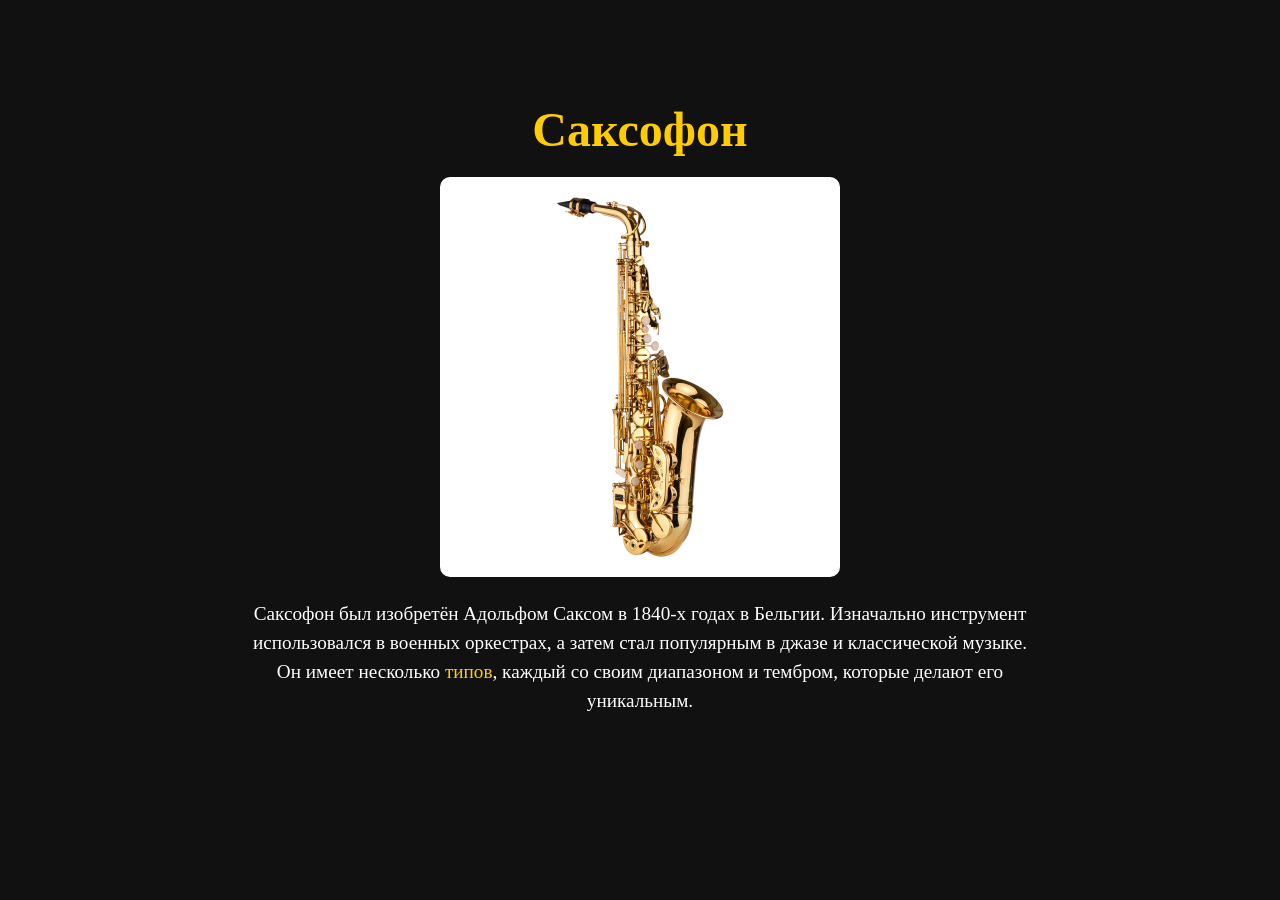
<file: index.html>
<!DOCTYPE html>
<html lang="ru">
<head>
<meta charset="UTF-8">
<meta name="viewport" content="width=device-width, initial-scale=1.0">
<title>Саксофон — История</title>
<link rel="stylesheet" href="style.css">
</head>
<body>

<div class="container">
    <h1>Саксофон</h1>
    <img src="sax-history.jpg" alt="Саксофон история">
    <p>
        Саксофон был изобретён Адольфом Саксом в 1840-х годах в Бельгии. Изначально инструмент использовался в военных оркестрах, а затем стал популярным в джазе и классической музыке.  
        Он имеет несколько <a class="inline-link" href="types.html">типов</a>, каждый со своим диапазоном и тембром, которые делают его уникальным.
    </p>
</div>

</body>

</html>
</file>
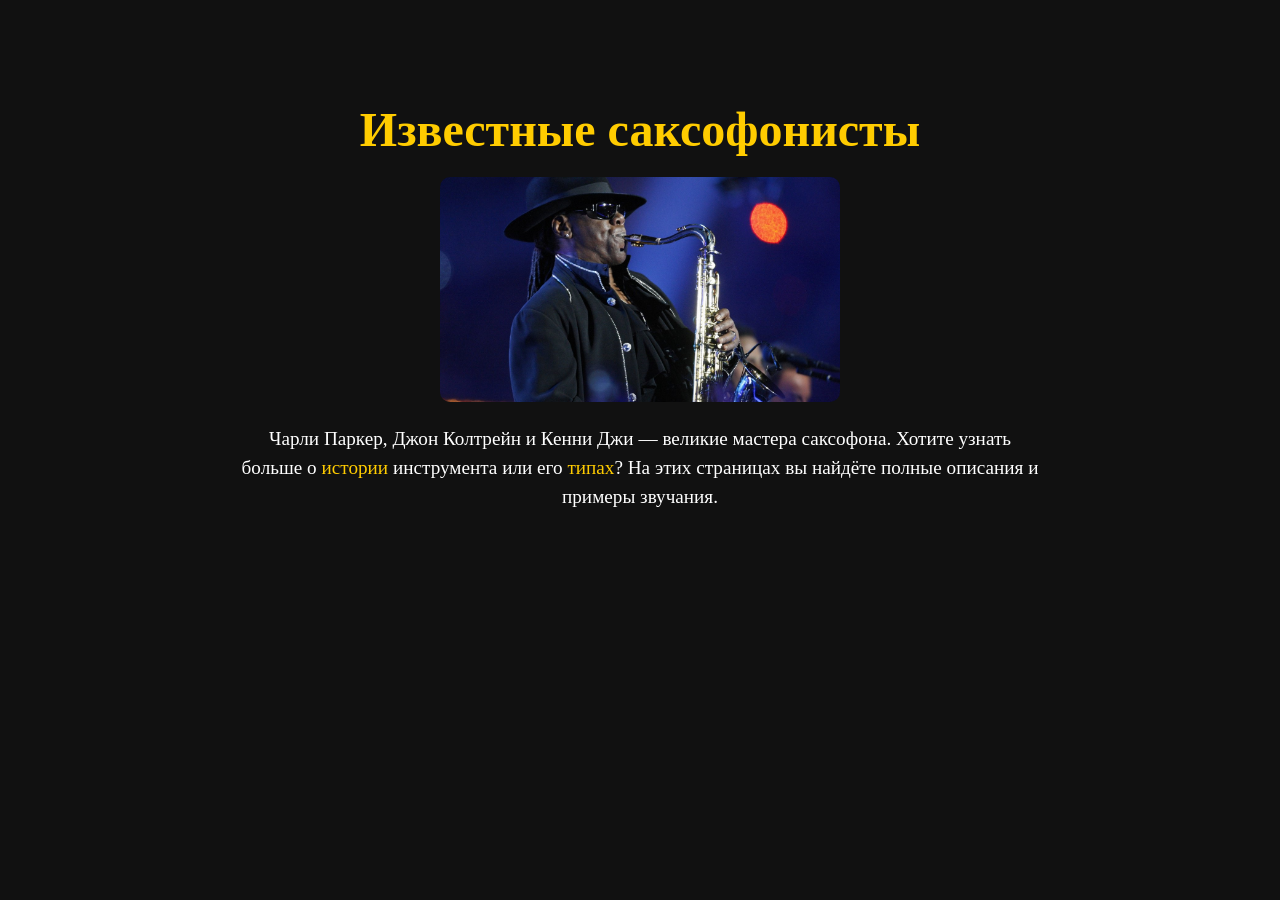
<file: famous.html>
<!DOCTYPE html>
<html lang="ru">
<head>
<meta charset="UTF-8">
<meta name="viewport" content="width=device-width, initial-scale=1.0">
<title>Известные саксофонисты</title>
<link rel="stylesheet" href="style.css">
</head>
<body>

<div class="container">
    <h1>Известные саксофонисты</h1>
    <img src="sax-famous.jpeg" alt="Известные саксофонисты">
    <p>
        Чарли Паркер, Джон Колтрейн и Кенни Джи — великие мастера саксофона.  
        Хотите узнать больше о <a class="inline-link" href="index.html">истории</a> инструмента или его <a class="inline-link" href="types.html">типах</a>?  
        На этих страницах вы найдёте полные описания и примеры звучания.
    </p>
</div>

</body>

</html>
</file>
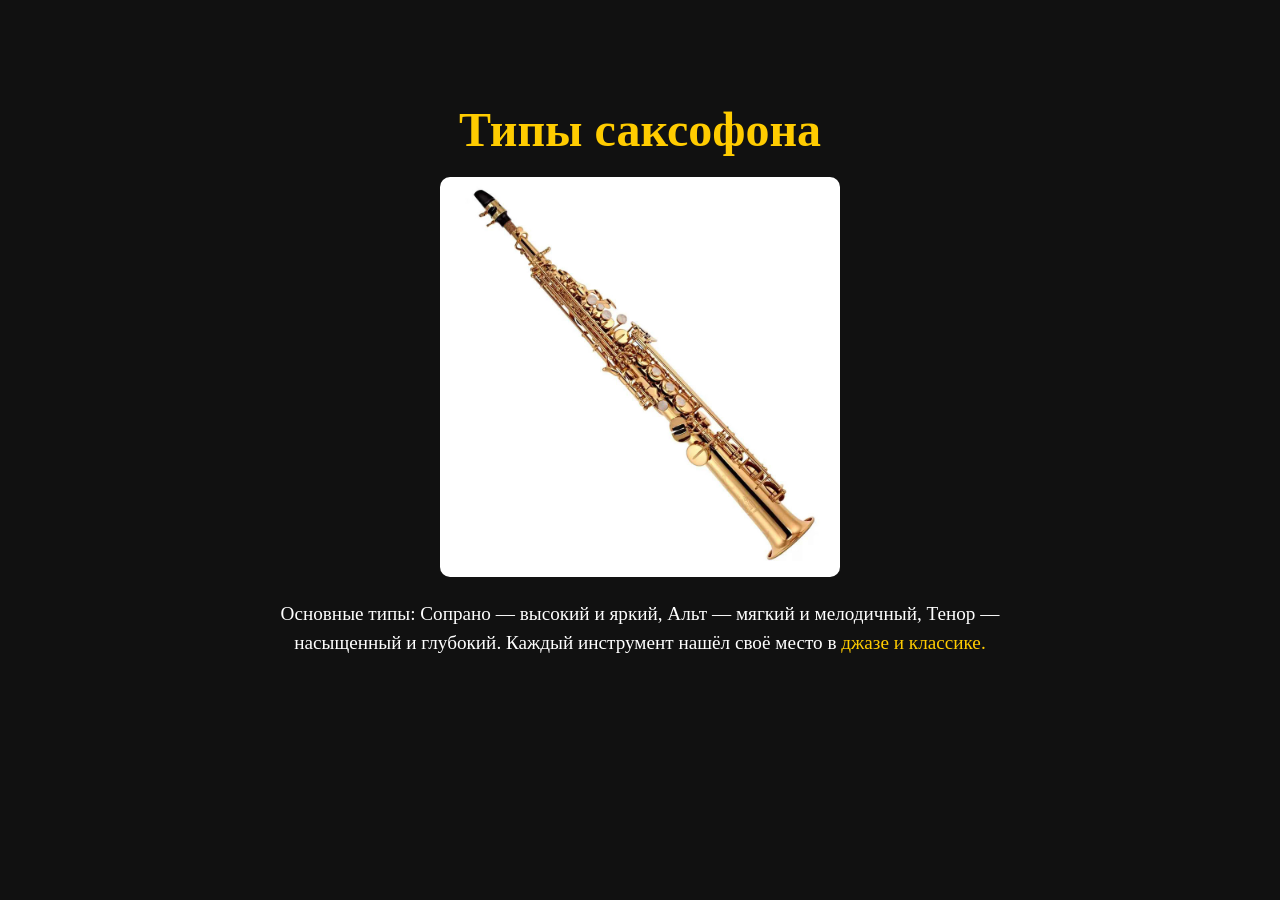
<file: types.html>
<!DOCTYPE html>
<html lang="ru">
<head>
<meta charset="UTF-8">
<meta name="viewport" content="width=device-width, initial-scale=1.0">
<title>Типы саксофона</title>
<link rel="stylesheet" href="style.css">
</head>
<body>

<div class="container">
    <h1>Типы саксофона</h1>
    <img src="sax-types.jpg" alt="Типы саксофона">
    <p>
        Основные типы:  
        Сопрано — высокий и яркий,  
        Альт — мягкий и мелодичный,  
        Тенор — насыщенный и глубокий.  
        Каждый инструмент нашёл своё место в <a class="inline-link" href="famous.html">джазе и классике.</a>
    </p>
</div>

</body>

</html>
</file>
<file: style.css>
body {
    margin: 0;
    font-family: Pacifico;
    background: #111;
    color: #fff;
    text-align: center;
}

.container {
    max-width: 800px;
    margin: 50px auto;
    padding: 20px;
}

h1 {
    font-size: 3em;
    margin-bottom: 20px;
    color: #ffcc00;
}

p {
    font-size: 1.2em;
    line-height: 1.5em;
}

a.inline-link {
    color: #ffcc00;
    text-decoration: none;
    cursor: pointer;
    transition: color 0.3s, text-shadow 0.3s;
}

a.inline-link:hover {
    color: #fff;
    text-shadow: 0 0 10px #ffcc00;
}

img {
	width: 50%;
    border-radius: 10px;
    transition: transform 0.3s ease;
    box-shadow: 0 0 0 rgba(255, 255, 255, 0);
}

img:hover {
    transform: scale(1.05); 
    box-shadow: 0 0 15px #fff,
                0 0 30px #fff,
                0 0 45px #fff;
    transition: transform 0.3s ease, box-shadow 0.1s ease-in; 
}
</file>
